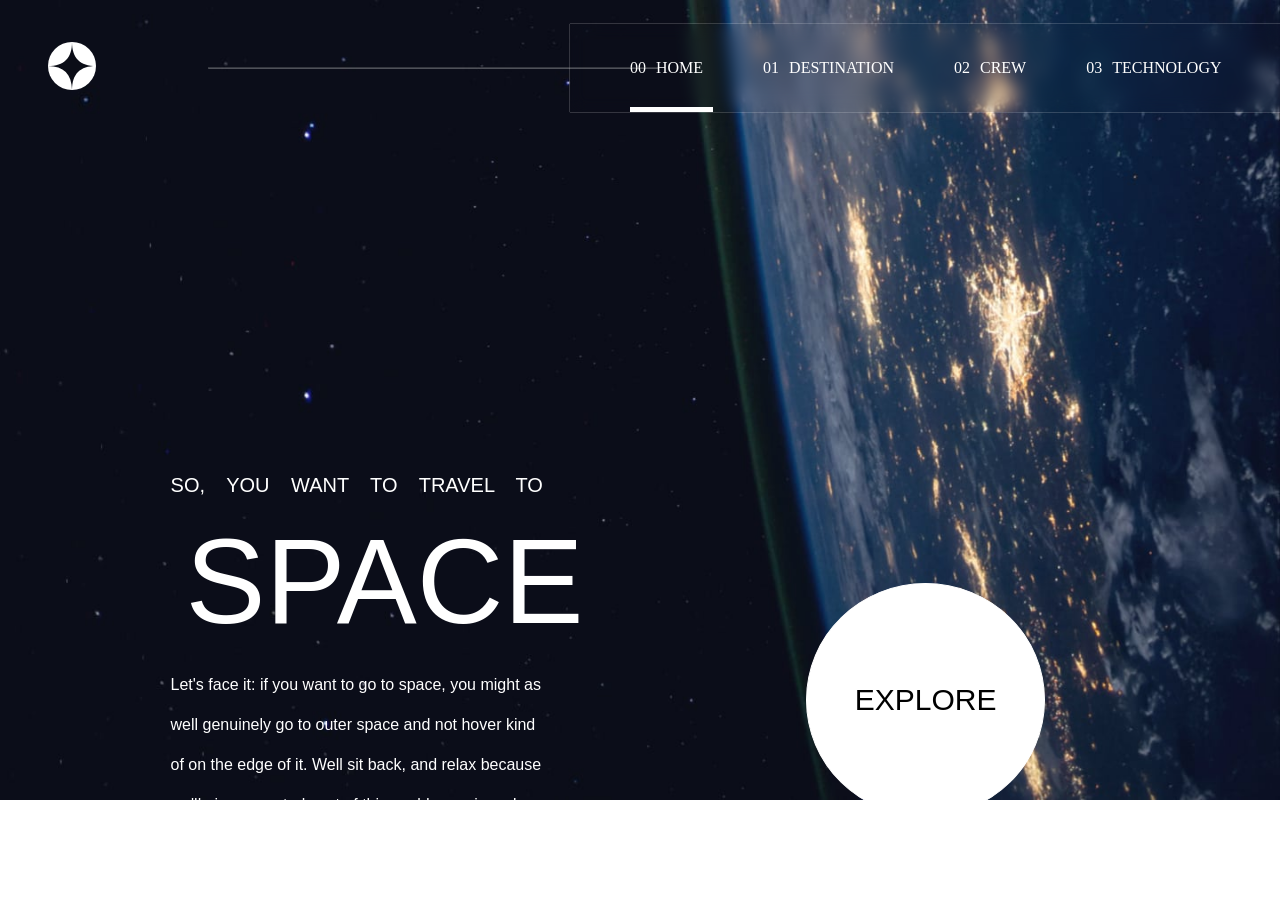
<file: index.html>
<!DOCTYPE html>
<html lang="en">
  <head>
    <meta charset="UTF-8" />
    <meta http-equiv="X-UA-Compatible" content="IE=edge" />
    <meta name="viewport" content="width=device-width, initial-scale=1.0" />
    <title>Space-Tourism</title>
    <link rel="stylesheet" href="home.css" />
  </head>
  <body>
    <div class="header-navbar">
      <img src="./shared/icon-hamburger.svg" alt="" id="menu-open">
      <!-- <img src="./shared/icon-close.svg" alt="" id="menu-close"> -->
      <div class="logo">
        <img src="./shared/logo.svg" alt="" />
      </div>
      <hr id="hr" />
      <nav>
        <ul>
          <li id="nav1">00 <span> HOME</span></li>
          <li id="nav2">01 <span> DESTINATION</span></li>
          <li id="nav3">02 <span>CREW</span></li>
          <li id="nav4">03 <span>TECHNOLOGY</span></li>
        </ul>
      </nav>
    </div>
    <main id="home">
      <div class="text">
        <h3>SO, YOU WANT TO TRAVEL TO</h3>
        <h1>SPACE</h1>
        <p>
          Let's face it: if you want to go to space, you might as well genuinely
          go to outer space and not hover kind of on the edge of it. Well sit
          back, and relax because we'll give you a truly out of this world
          experience!
        </p>
      </div>
      <div class="explore">
        <p class="home-text-right">EXPLORE</p>
      </div>
    </main>

    <!-- destinations (planets) -->
    <main id="destination">
      <div class="d-left">
        <h3><span>01</span> PICK YOUR DESTINATION</h3>
        <!-- mars -->
        <img src="./destination/image-mars.png" alt="" class="mars" />
        <!-- moon -->
        <img src="./destination/image-moon.png" alt="" class="moon" />
        <!-- europa -->
        <img src="./destination/image-europa.png" alt="" class="europa" />
        <!-- titan -->
        <img src="./destination/image-titan.png" alt="" class="titan" />
      </div>
      <div class="d-right-parent">
        <div class="d-right">
          <h3>
            <span id="planet1">MARS</span>
            <span id="planet2">MOON</span>
            <span id="planet3">EUROPA</span>
            <span id="planet4">TITAN</span>
          </h3>
          <!-- mars -->
          <h1 class="mars">MARS</h1>
          <!-- moon -->
          <h1 class="moon">MOON</h1>
          <!-- europa -->
          <h1 class="europa">EUROPA</h1>
          <!-- titan -->
          <h1 class="titan">TITAN</h1>
          <!-- text mars -->
          <p class="mars">
            Dont forget to pack your hiking boots. You'll need them to tackle
            Olympus Mons, the tallest planetary mountain in our solar system.
            it's two and half times the size of Everest!, that's how tall.
          </p>
          <!--  moon -->
          <p class="moon">
            See our planet as you've never seen it before. A perfect relaxing
            trip away to help regain perspective and come back refreshed. While
            you're there, take in some history by visiting the Luna 2 and Apollo
            11 landing sites.
          </p>
          <!--  europa -->
          <p class="europa">
            "The smallest of the four Galilean moons orbiting Jupiter, Europa is
            a winter lover's dream. With an icy surface, it's perfect for a bit
            of ice skating, curling, hockey, or simple relaxation in your snug
            wintery cabin.
          </p>
          <!-- s titan -->
          <p class="titan">
            The only moon known to have a dense atmosphere other than Earth,
            Titan is a home away from home (just a few hundred degrees colder!).
            As a bonus, you get striking views of the Rings of Saturn.
          </p>
          <hr />
          <section>
            <span>
              <!-- mars -->
              <p class="mars">AVG. DISTANCE</p>
              <h2 class="mars">225 MIL. KM</h2>
              <!-- moon -->
              <p class="moon">AVG. DISTANCE</p>
              <h2 class="moon">384,400 km</h2>
              <!-- europa -->
              <p class="europa">AVG. DISTANCE</p>
              <h2 class="europa">628 MIL. KM</h2>
              <!-- titan -->
              <p class="titan">AVG. DISTANCE</p>
              <h2 class="titan">1.6 BIL. KM</h2>
            </span>
            <span>
              <!-- mars -->
              <p class="mars">EST. TRAVEL TIME</p>
              <h2 class="mars">9 MONTHS</h2>
              <!-- moon -->
              <p class="moon">EST. TRAVEL TIME</p>
              <h2 class="moon">3 DAYS</h2>
              <!-- europa -->
              <p class="europa">EST. TRAVEL TIME</p>
              <h2 class="europa">3 YEARS</h2>
              <!-- titan -->
              <p class="titan">EST. TRAVEL TIME</p>
              <h2 class="titan">7 YEARS</h2>
            </span>
          </section>
        </div>
      </div>
    </main>

    <!-- crew -->
    <main id="crew">
      <div class="c-left">
        <h3><span>02</span>MEET YOUR CREW</h3>
        <!-- crew one -->
        <section class="ansari">
          <h2 class="ansari">FLIGHT ENGINEER</h2>
          <h1 class="ansari">ANOUSHEH ANSARI</h1>
          <p class="ansari">
            Anounsheh Ansari is an iranian American engineer and co-founder of
            Prodea Systems. Ansari was the fourth self-funded space tourist, the
            first self-funded woman to fly to the ISS, and the first iranian in
            space.
          </p>
        </section>
        <!-- crew two -->
        <section class="douglas">
          <h2 class="douglas">COMMANDER</h2>
          <h1 class="douglas">DOUGLAS HURLEY</h1>
          <p class="douglas">
            Douglas Gerald Hurley is an American engineer, former Marine Corps
            pilot and former NASA astronaut. He launched into space for the
            third time as commander of Crew Dragon Demo-2
          </p>
        </section>
        <!-- crew three -->
        <section class="mark">
          <h2 class="mark">MISSION SPECIALIST</h2>
          <h1 class="mark">MARK SHUTTLEWORTH</h1>
          <p class="mark">
            Mark Richard Shuttleworth is the founder and CEO of Canonical, the
            company behind the Linux-based Ubuntu operating system. Shuttleworth
            became the first South African to travel to space as a space
            tourist.
          </p>
        </section>
        <!-- crew four -->
        <section class="victor">
          <h2 class="victor">PILOT</h2>
          <h1 class="victor">VICTOR GLOVER</h1>
          <p class="victor">
            Pilot on the first operational flight of the SpaceX Crew Dragon to
            the International Space Station. Glover is a commander in the U.S.
            Navy where he pilots an F/A-18.He was a crew member of Expedition
            64, and served as a station systems flight engineer.
          </p>
        </section>
        <section id="slide-change">
          <input type="radio" name="slide" id="slide1" />
          <label for="slide1">1</label>

          <input type="radio" name="slide" id="slide2" />
          <label for="slide2">2</label>

          <input type="radio" name="slide" id="slide3" />
          <label for="slide3">3</label>

          <input type="radio" name="slide" id="slide4" />
          <label for="slide4">4</label>
        </section>
      </div>
      <div class="c-right">
        <!-- image one -->
        <img src="./crew/image-anousheh-ansari.png" alt="" class="ansari" />
        <!-- image two -->
        <img src="./crew/image-douglas-hurley.png" alt="" class="douglas" />
        <!-- image 3 -->
        <img src="./crew/image-mark-shuttleworth.png" alt="" class="mark" />
        <!-- image four -->
        <img src="./crew/image-victor-glover.png" alt="" class="victor" />
      </div>
    </main>

    <!-- technology page -->
    <main id="technology">
      <div class="t-left">
        <h3><span>03</span>SPACE LAUNCH 101</h3>
        <section>
          <div>
            <input type="radio" name="tech" id="page1" />
            <label for="page1">1</label>
            <input type="radio" name="tech" id="page2" />
            <label for="page2">2</label>
            <input type="radio" name="tech" id="page3" />
            <label for="page3">3</label>
          </div>
          <div class="t-text">
            <p>THE TECHNOLOGY...</p>
            <!-- header 1 -->
            <h1 class="vehicle">LAUNCH VEHICLE</h1>
            <!-- header 2 -->
            <h1 class="spaceport">SPACEPORT</h1>
            <!-- header 3 -->
            <h1 class="space">SPACE CAPSULE</h1>

            <!-- paragraph 1 -->
            <p class="vehicle">
              A launch vehicle or carrier rocket is a rocket-propelled vehicle
              used to carry a payload from Earth's surface to space, usually to
              Earth orbit or beyond. Our WEB-X carrier rocket is the most
              powerful in operation. Standing 150 metres tall, it's quite an
              awe-inspiring sight on the launch pad!
            </p>
            <!-- paragraph 2 -->
            <p class="spaceport">
              A spaceport or cosmodrome is a site for launching (or receiving)
              spacecraft, by analogy to the seaport for ships or airport for
              aircraft. Based in the famous Cape Canaveral, our spaceport is
              ideally situated to take advantage of the Earth's rotation for
              launch,it's a vehicle designed to fly in outer space.
            </p>
            <!-- pararaph 3 -->
            <p class="space">
              A space capsule is an often-crewed spacecraft that uses a
              blunt-body reentry capsule to reenter the Earth's atmosphere
              without wings. Our capsule is where you'll spend your time during
              the flight. It includes a space gym, cinema, and plenty of other
              activities to keep you entertained.
            </p>
          </div>
        </section>
      </div>
      <div class="t-right">
        <!-- image 1 -->
        <img
          src="./technology/image-launch-vehicle-portrait.jpg"
          alt=""
          class="vehicle"
        />
        <!-- image 2 -->
        <img
          src="./technology/image-spaceport-portrait.jpg"
          alt=""
          class="spaceport"
        />
        <!-- image 3 -->
        <img
          src="./technology/image-space-capsule-portrait.jpg"
          alt=""
          class="space"
        />
      </div>
    </main>
  </body>
  <script type="text/javascript" src="script.js"></script>
</html>
</file>
<file: home.css>
* {
  margin: 0;
  padding: 0;
}
body {
  /* bg 1 */

  background-image: url(./home/background-home-desktop.jpg);

  /* bg 2 for Destination */

  /* background-image: url(./destination/background-destination-desktop.jpg); */

  /* bg 3 for crew */

  /* background-image: url(./crew/background-crew-desktop.jpg); */

  /* bg 4 for launch */

  /* background-image: url(./technology/background-technology-desktop.jpg); */
  overflow: hidden;
  background-repeat: no-repeat;
  background-size: cover;
  background-position: 0 0;
  position: absolute;
  display: block;
  box-sizing: border-box;
}

#menu-open, #menu-close{
  display: none;
}
/* home page */
#home {
  /* display for homepage, alt is [flex] when on [none] */
  display: flex;
  height: 80vh;
  margin: auto;
  align-items: end;
  justify-content: space-around;
  padding: 10px;
}
.header-navbar {
  position: relative;
  display: flex;
  justify-content: space-between;
  /* border: 1px solid; */
  align-items: center;
  height: 15vh;
}
.logo {
  position: absolute;
  left: 3rem;
}
#hr {
  position: absolute;
  left: 13rem;
  width: 35vw;
  z-index: 999;
  opacity: 0.3;
}
nav {
  position: absolute;
  right: 0;
  width: 50%;
  display: flex;
  align-items: center;
  padding: 35px;
  padding-bottom: 0;
  box-shadow: 0px 0px 1px 0px white;
  Backdrop-filter: blur(0.5rem);
  color: white;
  /* background-color: rgb(77, 77, 88); */
}
a {
  text-decoration: none;
  color: rgb(172, 165, 165);
}
nav span,
.c-left span {
  Margin-inline: 10px;
}
.header-navbar ul {
  display: flex;
  flex-direction: row;
}
li {
  display: flex;
  justify-content: space-around;
  Margin-inline: 25px;
  padding-bottom: 30px;
}
#nav1 {
  border-bottom: 5px solid white;
}
li:hover {
  cursor: pointer;
  color: white;
  font-weight: bolder;
}
.text {
  display: flex;
  flex-direction: column;
  padding-bottom: 40px;
  width: 30%;
  height: auto;
}
h1 {
  font-size: 120px;
  font-family: "Lucida Sans", "Lucida Sans Regular", "Lucida Grande",
    "Lucida Sans Unicode", Geneva, Verdana, sans-serif;
  font-weight: 100;
  margin: 15px;
}
p {
  font-size: 16px;
  font-weight: 100;
  font-family: Verdana, Geneva, Tahoma, sans-serif;
  line-height: 2.5rem;
}
.home-text-right {
  color: black;
}
h3 {
  font-size: 20px;
  font-family: "Lucida Sans", "Lucida Sans Regular", "Lucida Grande",
    "Lucida Sans Unicode", Geneva, Verdana, sans-serif;
  font-weight: 100;
  word-spacing: 1rem;
}
.explore {
  border: 1px solid white;
  padding: 6rem 3rem;
  background-color: white;
  color: black;
  border-radius: 50%;
  position: relative;
  right: 4rem;
  bottom: 3rem;
  font-size: 30px;
}
.explore p {
  font-size: 30px;
}
h1,
h2,
h3,
p {
  color: white;
}

/* destination page */
#destination {
  /* display for homepage, alt is flex from none */
  display: none;
  width: 100vw;
  height: 80vh;
}
.d-left {
  width: 50vw;
  display: flex;
  flex-direction: column;
  justify-content: space-around;
  align-items: center;
  Padding-inline: 40px;
}
.d-left img {
  width: 380px;
  position: static;
}
.d-left span,
.c-left span {
  color: gray;
}
.d-left h3 {
  transform: translateX(-5rem);
}
.d-right-parent {
  display: flex;
  align-items: end;
}
.d-right {
  display: flex;
  flex-direction: column;
  margin-bottom: 3rem;
  justify-content: flex-start;
  width: 50vw;
}
.d-right section {
  display: flex;
  margin-top: 20px;
}
.d-right span:hover {
  cursor: pointer;
  color: white;
}
.d-right span,
.d-right p {
  margin-right: 30px;
  color: rgb(182, 174, 174);
}
.d-right > p {
  width: 60%;
  margin-bottom: 3rem;
}
#planet1 {
  border-bottom: 5px solid white;
  padding-bottom: 8px;
}
.d-right hr {
  width: 60%;
}
.d-right span h2,
.d-right > h3 > span {
  margin: 0px;
  color: rgb(182, 174, 174);
  font-size: 20px;
}
/* destination page sub pages designs*/
.mars {
  display: block;
}
.moon {
  display: none;
}
.europa {
  display: none;
}
.titan {
  display: none;
}

/* Crew page */
#crew {
  display: none;
  justify-content: space-around;
  height: 85vh;
}
.c-left label {
  color: white;
  padding: 5px 10px;
  border-radius: 55%;
  margin: -1rem;
  background-color: white;
}
.c-left input {
  transform: translateX(1.5rem);
  visibility: hidden;
}
.c-left input:hover + label {
  cursor: pointer;
}
.c-left input:checked + label {
  background-color: gray;
  color: gray;
}
.c-left h1 {
  font-size: 60px;
}
.c-left section {
  margin-top: 60px;
}
.c-left p,
.c-left h2 {
  width: 70%;
  color: rgb(168, 165, 165);
}
/* display is none against flex */
.c-left {
  display: flex;
  flex-direction: column;
  justify-content: space-around;
  width: 50%;
  margin-left: 140px;
  margin-top: 40px;
}
.c-left input {
  margin: 1rem;
  position: static;
}
.c-right {
  display: flex;
  align-items: flex-end;
  width: 50%;
}
.c-right img {
  width: 500px;
  height: 500px;
}
/* crew list */
.ansari {
  display: block;
}
.douglas {
  display: none;
}
.mark {
  display: none;
}
.victor {
  display: none;
}
/* crew list ends */

/* technology */
/* display to flex against none */
#technology {
  display: none;
  height: 75vh;
}
.t-left span {
  margin: 20px;
  color: gray;
}
.t-left label {
  color: white;
  border-radius: 50%;
  text-align: center;
  padding: 17px 23px;
  border: 1px solid gray;
  font-size: 23px;
}
.t-left input {
  transform: translateX(30px);
  visibility: hidden;
  margin-bottom: 50px;
}
.t-left input:checked + label {
  background-color: white;
  color: black;
}
.t-left {
  display: flex;
  flex-direction: column;
  justify-content: space-around;
  width: 60%;
  margin-left: 8%;
  padding-left: 4rem;
}
.t-left h1 {
  font-size: 50px;
}
.t-left p {
  width: 70%;
  line-height: 2rem;
  color: rgb(196, 182, 182);
}
.t-text {
  margin-left: 3rem;
}

.t-left section {
  display: flex;
}
.t-right {
  display: flex;
  align-items: flex-end;
  width: 40%;
  justify-content: flex-end;
}
.vehicle {
  display: block;
}
.spaceport {
  display: none;
}
.space {
  display: none;
}


@media only screen and (max-width:420px){
  body{
    background-image: url(./home/background-home-mobile.jpg);
    /* background-image: url(./destination/background-destination-mobile.jpg);
    background-image: url(./crew/background-crew-mobile.jpg);
    background-image: url(./technology/background-technology-mobile.jpg); */
    background-size: cover;
    background-repeat: no-repeat;
    position: relative;
    display: flex;
    flex-direction: column;
    align-items: center;
    justify-content: space-around;
    height: 100vh;
    text-align: center;
    width: 100vw;
    
  }
  .header-navbar {
    position: relative;
    display: flex;
    flex-direction: row;
    justify-content:space-between;
    /* border: 1px solid; */
    align-items: center;
    height: auto;
    width: 100vw;
  }
  .logo {
    position: absolute;
    left: 2rem;
    top: 2rem;
  }
  #hr {
    position:relative;
   display: none;
  }
  nav {
    position:absolute;
    /* top: 0;
    left: 0; */
    width: 60vw;
    /* display: flex; */
    align-items: flex-start;
    /* flex-direction: column; */
    height: 98vh;
    padding: 30px;
    padding-bottom: 0;
    box-shadow: 0px 0px 10px 0px rgb(110, 105, 105);
    Backdrop-filter: blur(2rem);
    /* color: rgb(255, 255, 255); */
    /* border: 1px solid white; */
    /* background-color: rgb(87, 87, 133); */
    Inset-block: 0rem;
    Inset-inline: 6.9em;
    z-index: 9999;
    visibility: hidden;
    transform: translateX(325px);
    transition: 0.5s ease-in-out;
    /* display: none; */
  }
  nav span,
.c-left span {
  margin-inline-end: 10px;
}
.header-navbar ul {
  /* display: flex; */
  flex-direction: column;
  justify-content: space-around;
  height: 40vh;
  align-items: flex-start;
}
li {
  Margin-inline: 0px;
  padding-bottom: 8px;
}
#nav1 {
  border-bottom: 3px solid white;
}
 
  #home{
    display: flex;
    flex-direction: column;
    width: 95vw;
    align-items: center;
    gap: 0rem;
  }
  .text{
    width: 90vw;
  }
  .text h1{
    font-size: 80px;
  }
  .text h3{
    font-size: 15px;
    word-spacing: 0;
  }
  .text p{
    line-height: 1.8rem;
  }
  .explore {
    padding: 3rem 1.5rem;
    top: 0;
    left: 0;
  }
  .explore p {
    font-size: 18px;
  }
  #menu-open, #menu-close{
    display: block;
    position: absolute;
    top: 2.4em;
    right: 2rem;
    width: 35px;
    z-index: 10000;
  }
  /* #menu-close{
    display: none;
    z-index: 99999;
    width: 20px;
    transition: 1s ease-in-out;
  } */
 
  #destination{
    /* display for homepage, alt is flex from none */
    display: none;
    flex-direction: column;
    align-items: center;
    width: 100vw;
    justify-content: space-around;
    position: relative;
    width: 100%;
    height: 100%;
    text-align: center;
    /* box-sizing: border-box; */
    overflow-x: hidden;
    overflow-y: scroll;
   
  }
  .d-left {
    width: 90vw;
    display: flex;
    flex-direction:column;
    justify-content: center;
    align-items: center;
    Padding-inline: 0px;
    margin: 1rem;
    /* padding-bottom: 10rem; */
    /* transform: translateY(10rem); */
    /* overflow: hidden; */
    
  }
  .d-left img {
    width: 250px;
    margin-top: 12em;
    position: relative;
  }

  .d-left h3 {
    /* transform: translateX(0rem) translateY(4.5rem); */
    
    position: absolute;
    top: 5em;
    right: -2rem;
  }
  .d-right, .c-left {
    display: flex;
    flex-direction: column;
    margin-bottom: 2rem;
    justify-content: center;
    width: 90vw;
  }
  .d-right section {
    display: flex;
    margin-top: 5px;
    justify-content: space-around;
  }
  .d-right h1,  .c-left h1{
    font-size: 50px;
    margin: 0;
  }
  .d-right span,
  .d-right p, .c-left p {
    margin-right: 0px;
    line-height: 2rem;
  }
  .d-right > p{
    width: 100%;
    margin-bottom: 1rem;
    line-height: 2rem;
  }
  #planet1 {
    border-bottom: 3px solid white;
    padding-bottom: 4px;
  }
  .d-right hr {
    width: 100%;
  }
  .d-right span h2,
  .d-right > h3 > span {
    margin: 0px;
    font-size: 15px;
  }



  #crew {
    display: none;
    flex-direction: column-reverse;
    justify-content: space-around;
    align-items: center;
    text-align: center;
    padding-top: 40px;
    /* width: 100vw; */
    /* justify-content: center; */
    position: relative;
    width: 100%;
    height: 100%;
    overflow-x: hidden;
    overflow-y: scroll;
  }
  .c-left label {
    padding: 2.5px 6.5px;
  }
  /* .c-left input {
    transform: translateX(1.5rem);
    visibility: hidden;
  }
  .c-left input:hover + label {
    cursor: pointer;
   
  } */
  /* .c-left input:checked + label {
    background-color: gray;
    color: gray;
  } */
  .c-left h1 {
    font-size: 30px;
    margin: 5px;
  }


  /* display is none against flex */
  .c-left {
    /* display:flex;
    flex-direction: column;
    align-items: center;
    justify-content:center; */
    width: 90vw;
    margin-left: 0px;
    margin-top: 0px;
  }
  /* .c-left input {
    margin: 1rem;
    position: relative;
  } */

  .c-right img {
    width: 350px;
    height: 350px;
  } 
  .c-left section {
    margin-top: 15px;
    width: 100%;
  }
  .c-right {
    align-items: center;
    width: 80%;
    margin-bottom: 15px;
  }
  .c-left p,
  .c-left h2 {
    width: 100%;
    color: rgb(168, 165, 165);
    line-height: 1.5rem;
    font-size: 16px;
  }
  #slide-change{
    transform: translateX(-1.5rem);
  }

  #technology {
    display: none;
    flex-direction: column-reverse;
    justify-content: center;
    align-items: center;
    text-align: center;
    padding-top: 40px;
    /* width: 100vw; */
    /* justify-content: center; */
    position: relative;
    width: 100%;
    height: 100%;
    overflow-x: hidden;
    overflow-y: scroll;
  }
  .t-left span {
    margin: 10px;
    color: gray;
  }
  .t-left label {
    color: white;
    border-radius: 50%;
    text-align: center;
    padding: 13px 18px;
    border: 1px solid gray;
    font-size: 15px;
  }
  .t-left input {
    transform: translateX(30px);
    visibility: hidden;
    margin-bottom: 30px;
  }
  .t-left input:checked + label {
    background-color: white;
    color: black;
  }
  .t-left {
    display: flex;
    flex-direction: column;
    justify-content: center;
    align-items: center;
    width: 90%;
    margin-left: 0;
    padding-left: 0;
  }
  .t-left h1 {
    font-size: 30px;
  }
  .t-left p {
    width: 100%;
    line-height: 2rem;
    color: rgb(196, 182, 182);
    font-size: 15px;
  }
  .t-text {
    margin: 0px;
  }
  
  .t-left section {
    display: flex;
    flex-direction: column;
    align-items: center;
    justify-content: center;
    width: 100%;
    margin-top: 2em;
  }
  .t-right {
    display: flex;
    align-items: center;
    width: 100%;
    justify-content: center;
    padding-top: 4em;
    margin-bottom: 20px;
  }
  .t-right img{
    width: 600px;
    height: 200px;
  }
}
</file>
